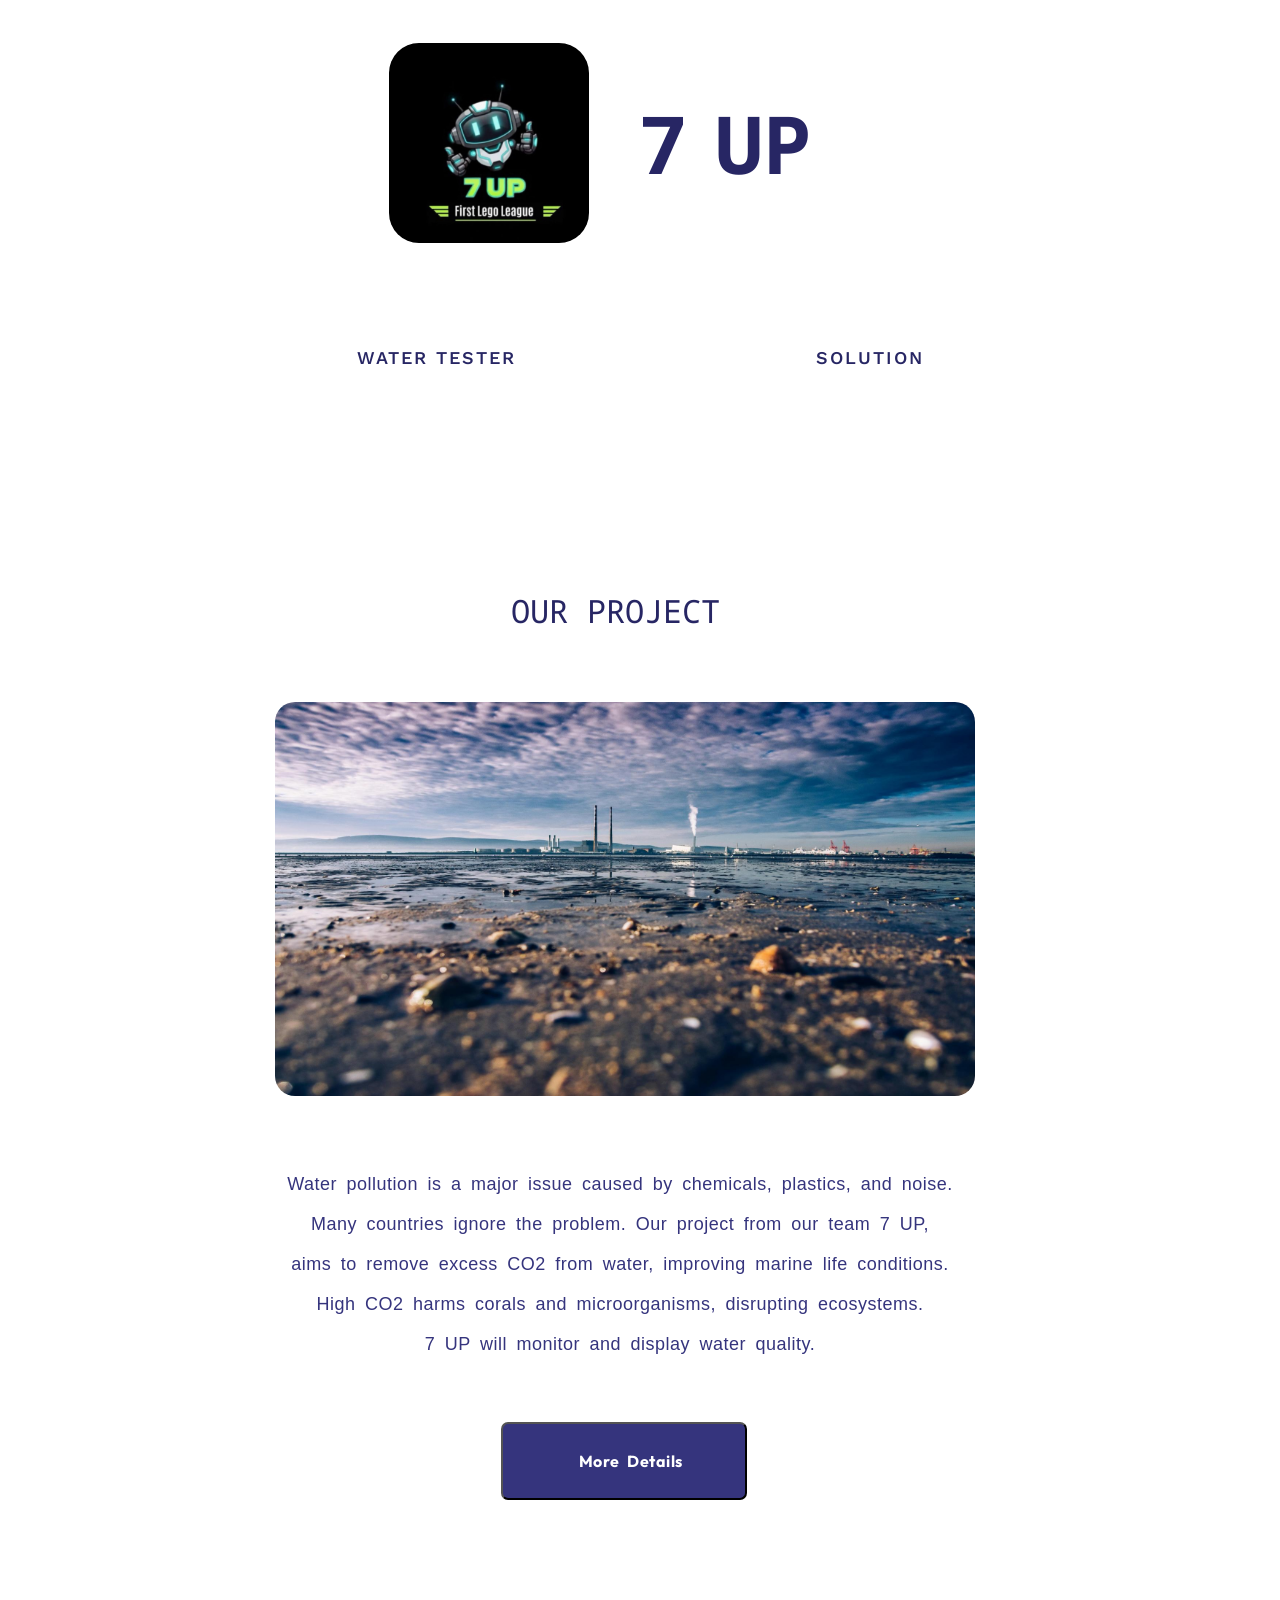
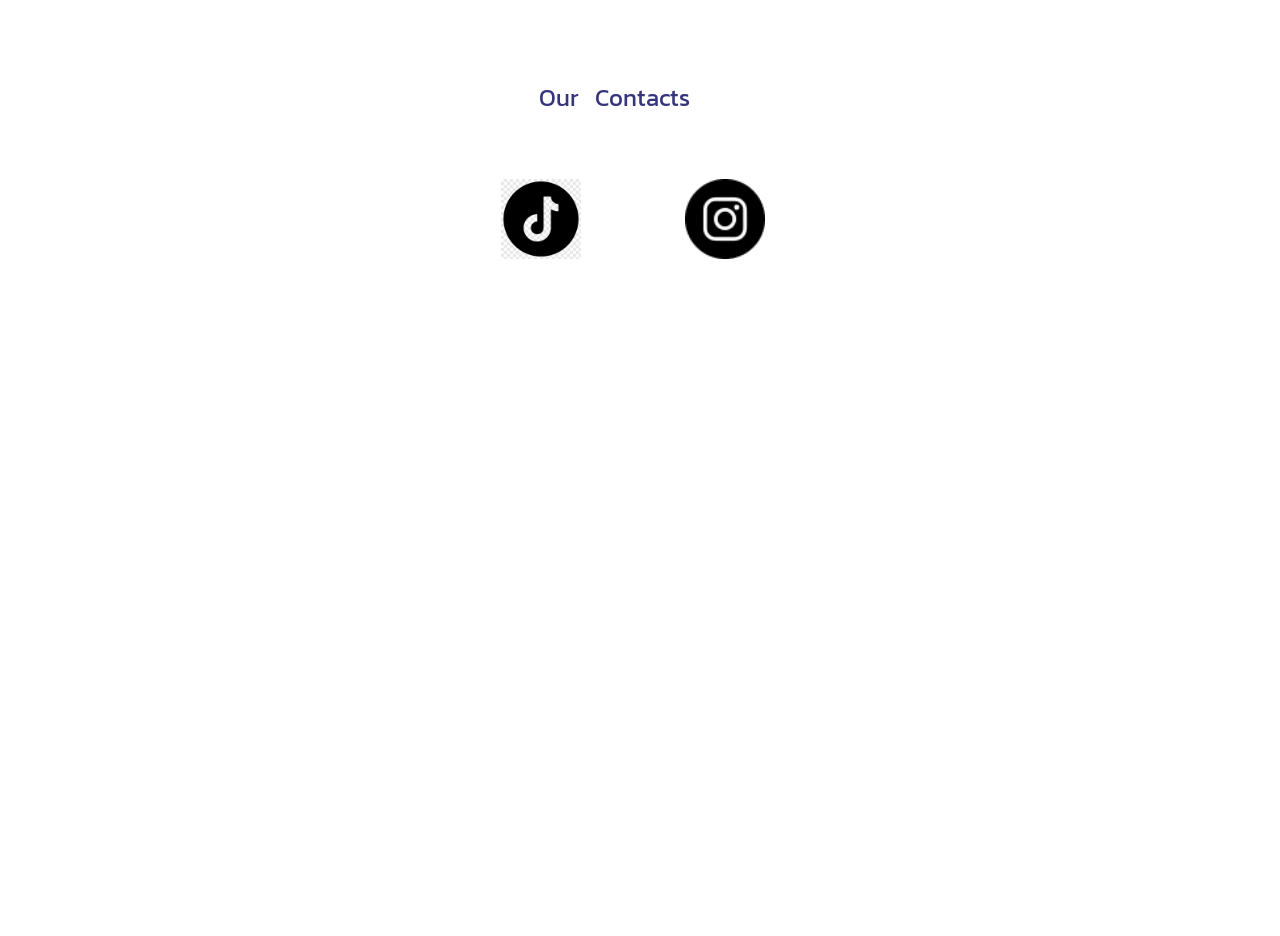
<file: index.html>
<!DOCTYPE html>
<html lang="en">
<head>
    <meta charset="UTF-8">
    <meta name="viewport" content="width=device-width, initial-scale=1.0">
    <link rel="stylesheet" href="MAINPAGE/main.css">
    <link rel="icon" type="image/png" href="FOTOS/7 up.jpg">
    <title>7 UP</title>
</head>
<body>
    <header>
        <div class="logo">
            <img class="logotip" src="FOTOS/7 up.jpg">
            <p class="7up">7 UP</p>
        </div>
        <div class="Options">
            <a href="WATERTESTER/wt.html" target="_self" class="solution">WATER TESTER</a>
            <a href="SOLUTION/solution.html" target="_self" class="wtester">SOLUTION</a>
        </div>
    </header>

    <main>
        <div class="project">
            <h1>OUR PROJECT</h1>
            <div class="waterpl">
                <img src="FOTOS/w2_resized_1920x1080.jpg" class="fish" style="border-radius: 20px;">
                <p class="more">Water pollution is a major issue caused by chemicals, plastics, and noise.<br> Many countries ignore the problem. Our project from our team 7 UP,<br> aims to remove excess CO2 from water, improving marine life conditions.<br> High CO2 harms corals and microorganisms, disrupting ecosystems.<br> 7 UP will monitor and display water quality.</p>
            </div>
        </div>
        <a class="more" href="https://www.undp.org/kazakhstan/stories/climate-change-impact-water-resources-kazakhstan" target="_blank"><button class="moredetails"><p class="More">More Details</p></a><a href="https://www.undp.org/kazakhstan/stories/climate-change-impact-water-resources-kazakhstan" class="str" target="_blank">>></a> </button></a>
        <footer>
            <p class="ct">Our Contacts</p>
            <a href="https://www.tiktok.com/search?q=7%20up%20go%20only%20up&t=1739687188234" target="_blank" class="ct1"><img class="sc1" src="FOTOS/tiktok.webp" alt="TikTok"></a>
            <a href="https://www.instagram.com/7_up_bil/" target="_blank" class="ct2"><img src="FOTOS/Component 9 (1).png" class="sc2"></a>
        </footer>
</body>
</html>
</file>
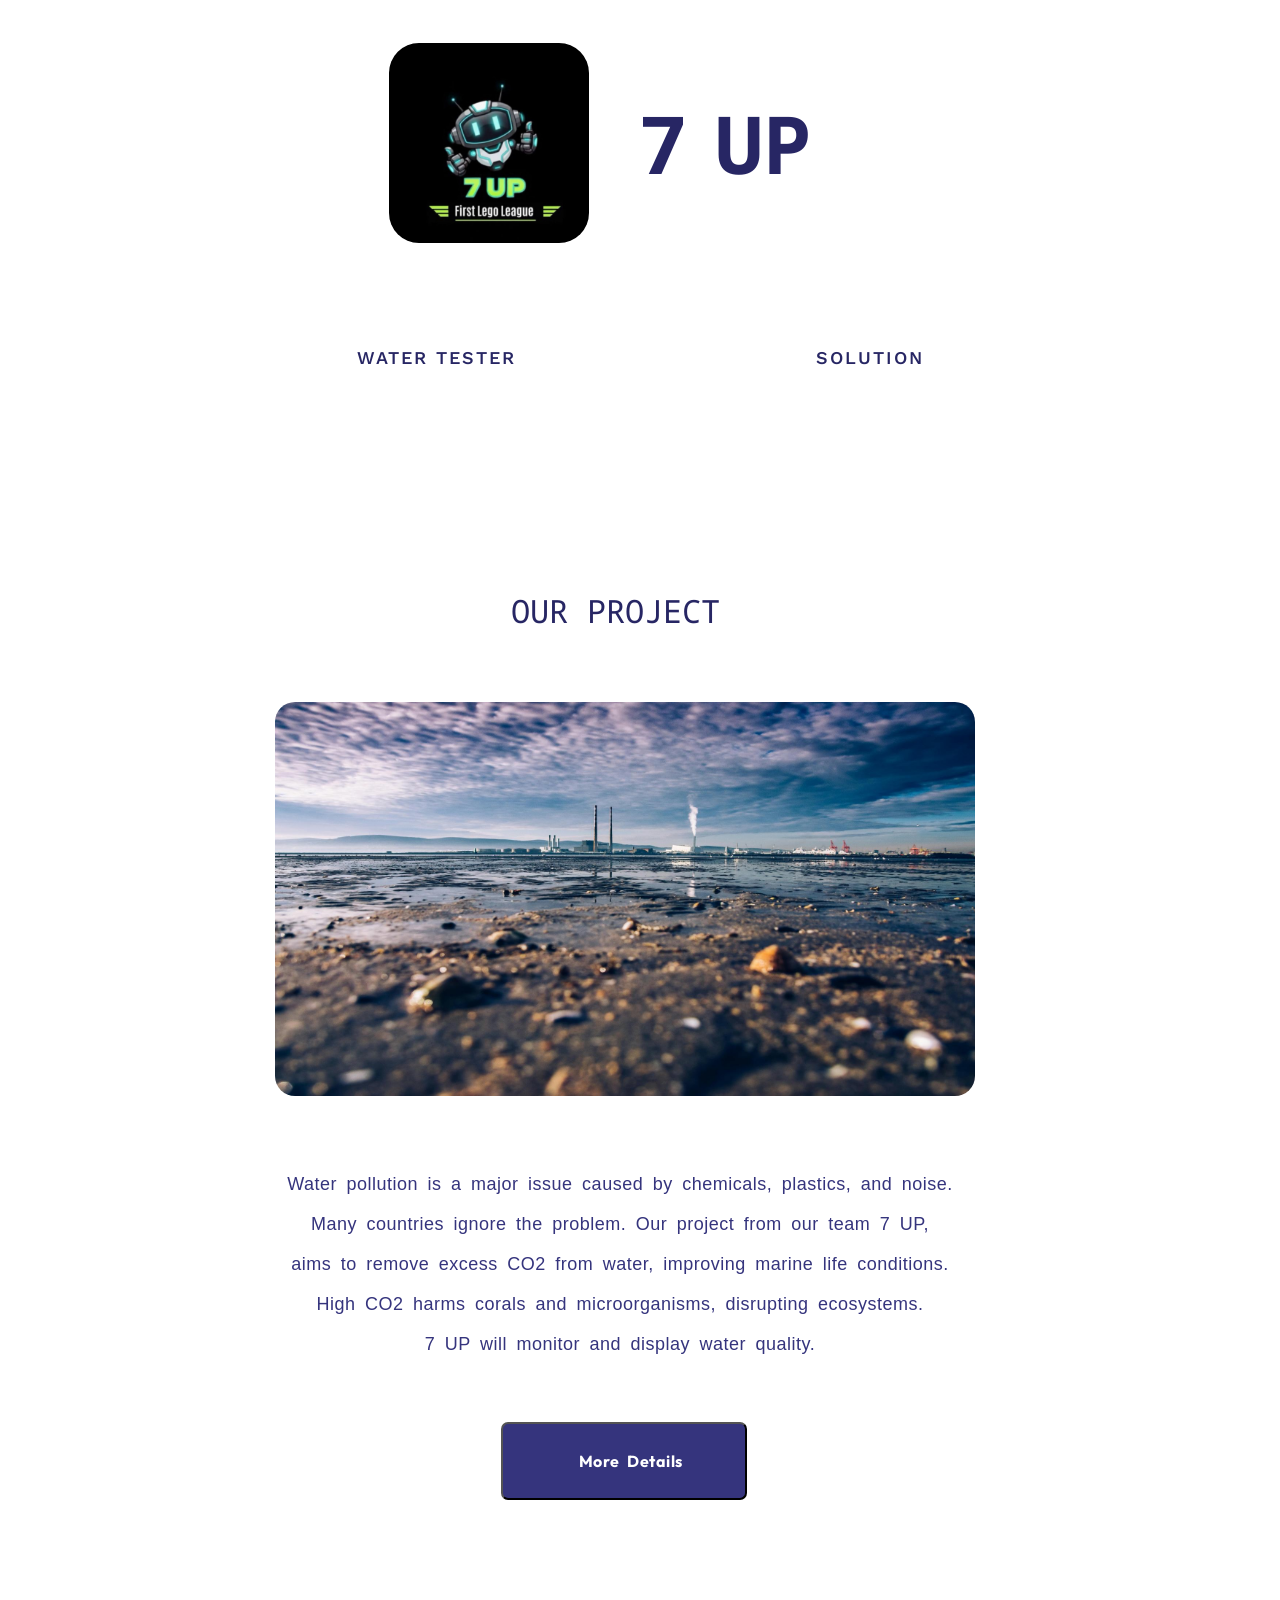
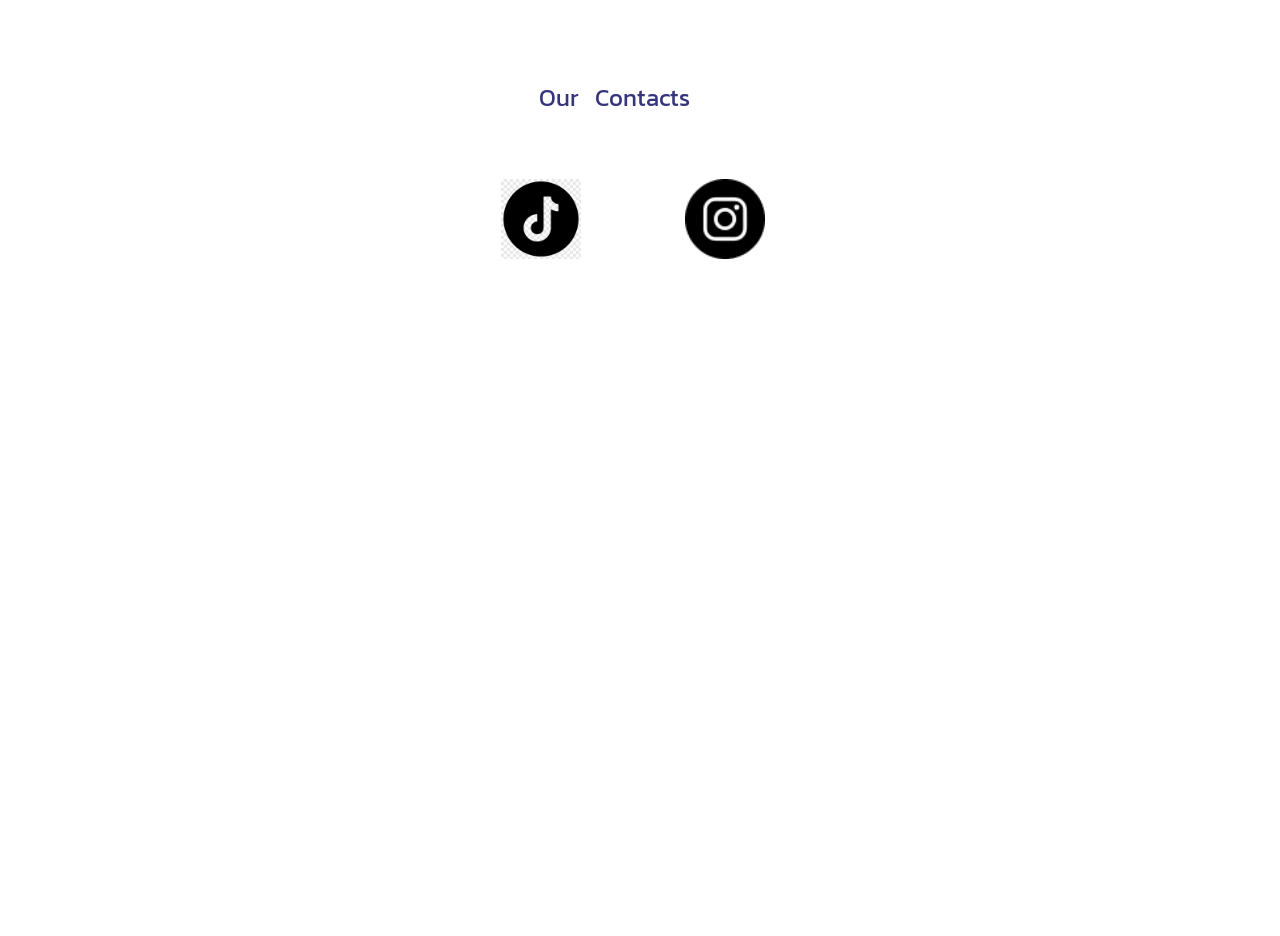
<file: MAINPAGE/index.html>
<!DOCTYPE html>
<html lang="en">
<head>
    <meta charset="UTF-8">
    <meta name="viewport" content="width=device-width, initial-scale=1.0">
    <link rel="stylesheet" href="main.css">
    <link rel="icon" type="image/png" href="/FOTOS/7 up.jpg">
    <title>7 UP</title>
</head>
<body>
    <header>
        <div class="logo">
            <img class="logotip" src="/FOTOS/7 up.jpg">
            <p class="7up">7 UP</p>
        </div>
        <div class="Options">
            <a href="/WATERTESTER/wt.html" target="_blank" class="solution">WATER TESTER</a>
            <a href="/SOLUTION/solution.html" target="_blank" class="wtester">SOLUTION</a>
        </div>
    </header>

    <main>
        <div class="project">
            <h1>OUR PROJECT</h1>
            <div class="waterpl">
                <img src="/FOTOS/w2_resized_1920x1080.jpg" class="fish" style="border-radius: 20px;">
                <p class="more">Water pollution is a major issue caused by chemicals, plastics, and noise.<br> Many countries ignore the problem. Our project from our team 7 UP,<br> aims to remove excess CO2 from water, improving marine life conditions.<br> High CO2 harms corals and microorganisms, disrupting ecosystems.<br> 7 UP will monitor and display water quality.</p>
            </div>
        </div>
        <a class="more" href="https://www.undp.org/kazakhstan/stories/climate-change-impact-water-resources-kazakhstan" target="_blank"><button class="moredetails"><p class="More">More Details</p></a><a href="https://www.undp.org/kazakhstan/stories/climate-change-impact-water-resources-kazakhstan" class="str" target="_blank">>></a> </button></a>
        <footer>
            <p class="ct">Our Contacts</p>
            <a href="https://www.tiktok.com/search?q=7%20up%20go%20only%20up&t=1739687188234" target="_blank" class="ct1"><img class="sc1" src="/FOTOS/tiktok.webp" alt="TikTok"></a>
            <a href="https://www.instagram.com/7_up_bil/" target="_blank" class="ct2"><img src="/FOTOS/Component 9 (1).png" class="sc2"></a>
        </footer>
</body>
</html>
</file>
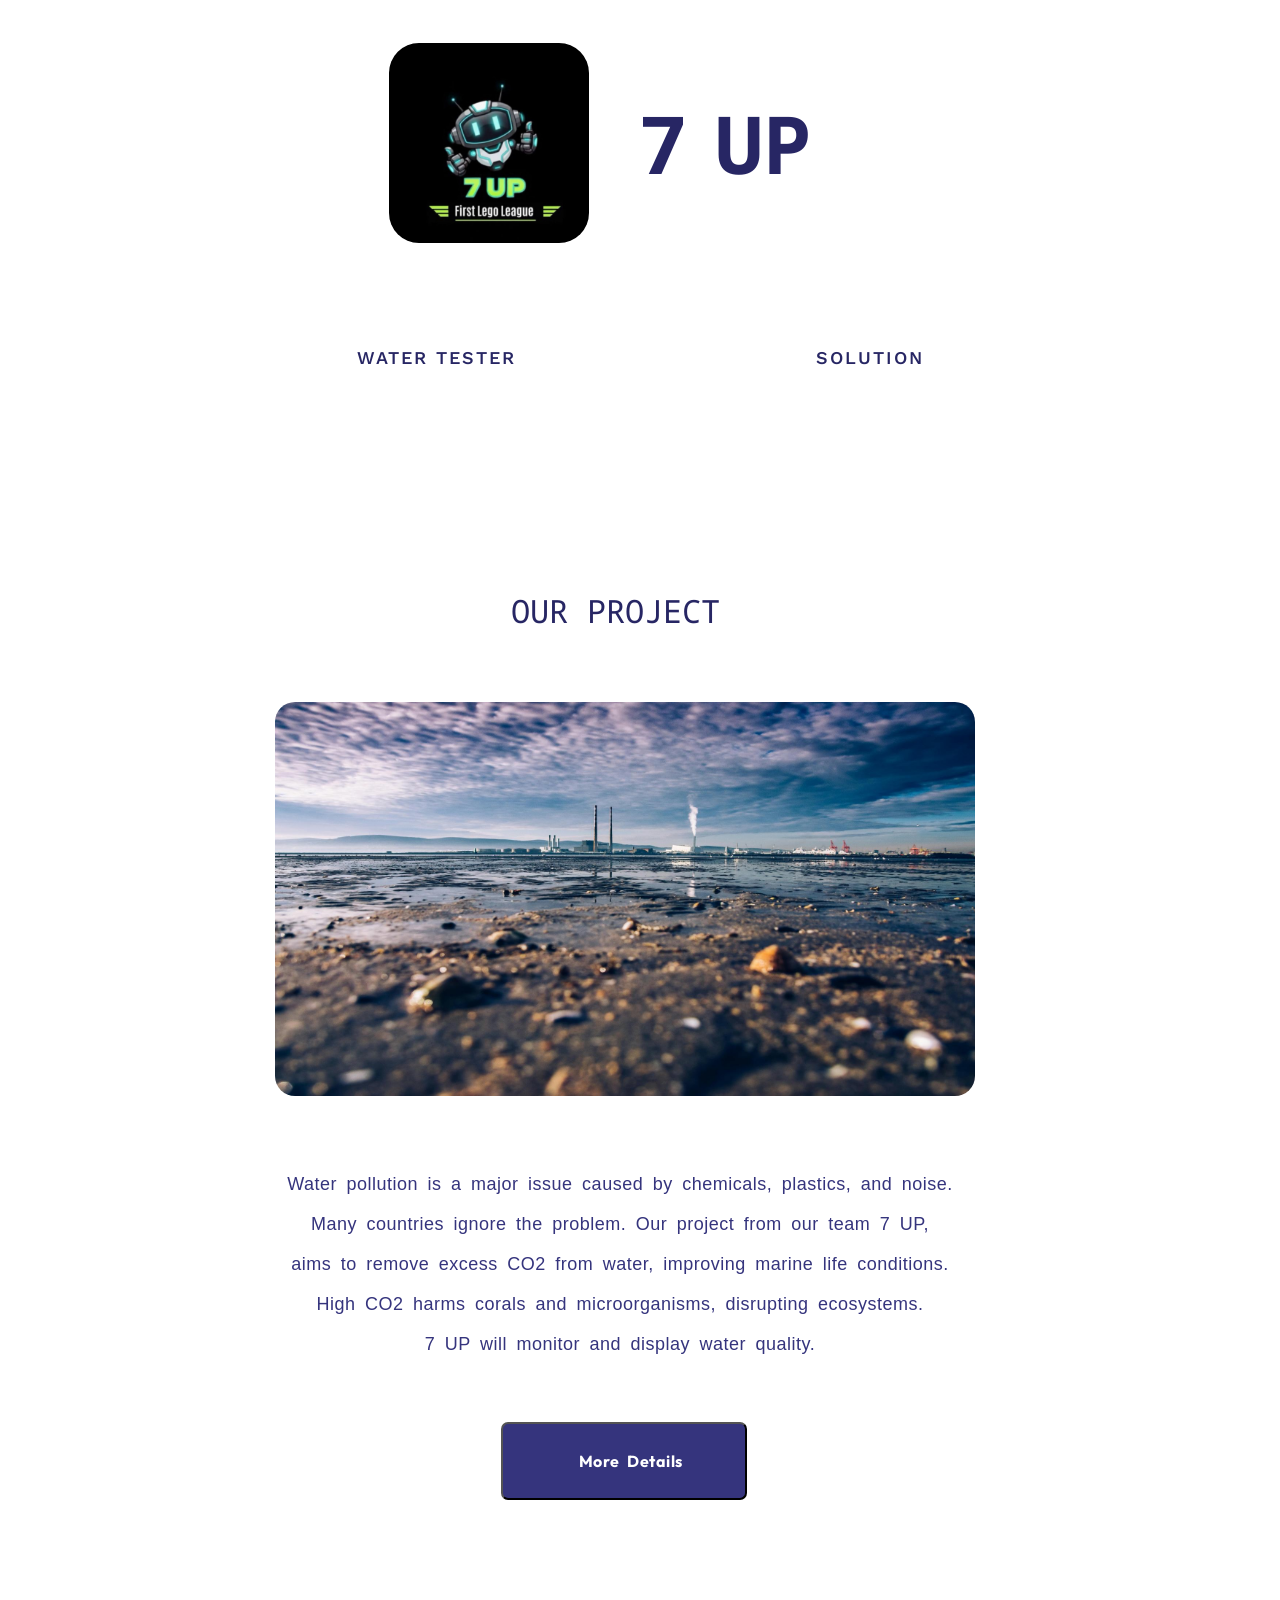
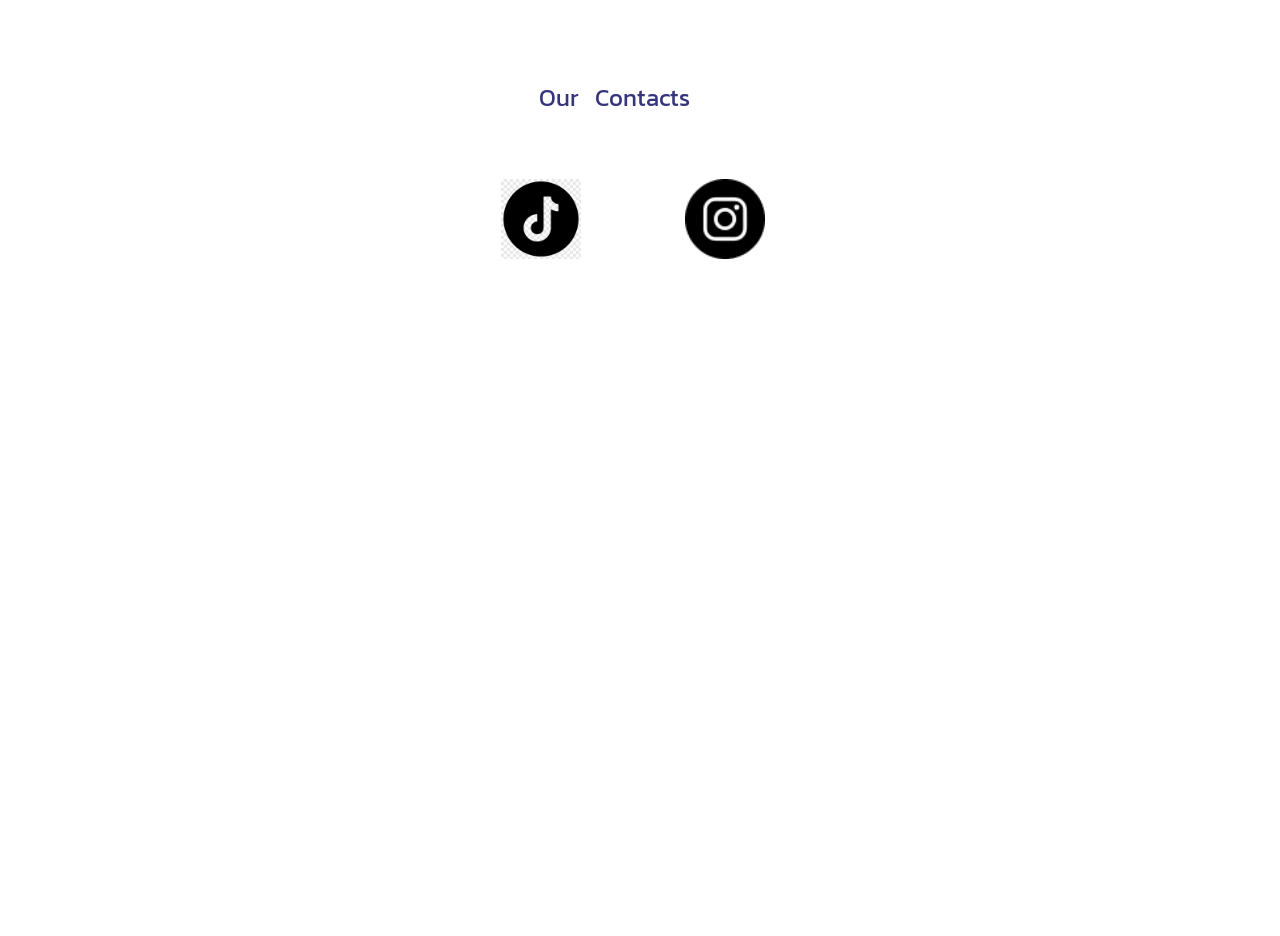
<file: MAINPAGE/main.html>
<!DOCTYPE html>
<html lang="en">
<head>
    <meta charset="UTF-8">
    <meta name="viewport" content="width=device-width, initial-scale=1.0">
    <link rel="stylesheet" href="main.css">
    <link rel="icon" type="image/png" href="/FOTOS/7 up.jpg">
    <title>7 UP</title>
</head>
<body>
    <header>
        <div class="logo">
            <img class="logotip" src="/FOTOS/7 up.jpg">
            <p class="7up">7 UP</p>
        </div>
        <div class="Options">
            <a href="/WATERTESTER/wt.html" target="_blank" class="solution">WATER TESTER</a>
            <a href="/SOLUTION/solution.html" target="_blank" class="wtester">SOLUTION</a>
        </div>
    </header>

    <main>
        <div class="project">
            <h1>OUR PROJECT</h1>
            <div class="waterpl">
                <img src="/FOTOS/w2_resized_1920x1080.jpg" class="fish" style="border-radius: 20px;">
                <p class="more">Water pollution is a major issue caused by chemicals, plastics, and noise.<br> Many countries ignore the problem. Our project from our team 7 UP,<br> aims to remove excess CO2 from water, improving marine life conditions.<br> High CO2 harms corals and microorganisms, disrupting ecosystems.<br> 7 UP will monitor and display water quality.</p>
            </div>
        </div>
        <a class="more" href="https://www.undp.org/kazakhstan/stories/climate-change-impact-water-resources-kazakhstan" target="_blank"><button class="moredetails"><p class="More">More Details</p></a><a href="https://www.undp.org/kazakhstan/stories/climate-change-impact-water-resources-kazakhstan" class="str" target="_blank">>></a> </button></a>
        <footer>
            <p class="ct">Our Contacts</p>
            <a href="https://www.tiktok.com/search?q=7%20up%20go%20only%20up&t=1739687188234" target="_blank" class="ct1"><img class="sc1" src="/FOTOS/tiktok.webp" alt="TikTok"></a>
            <a href="https://www.instagram.com/7_up_bil/" target="_blank" class="ct2"><img src="/FOTOS/Component 9 (1).png" class="sc2"></a>
        </footer>
</body>
</html>
</file>
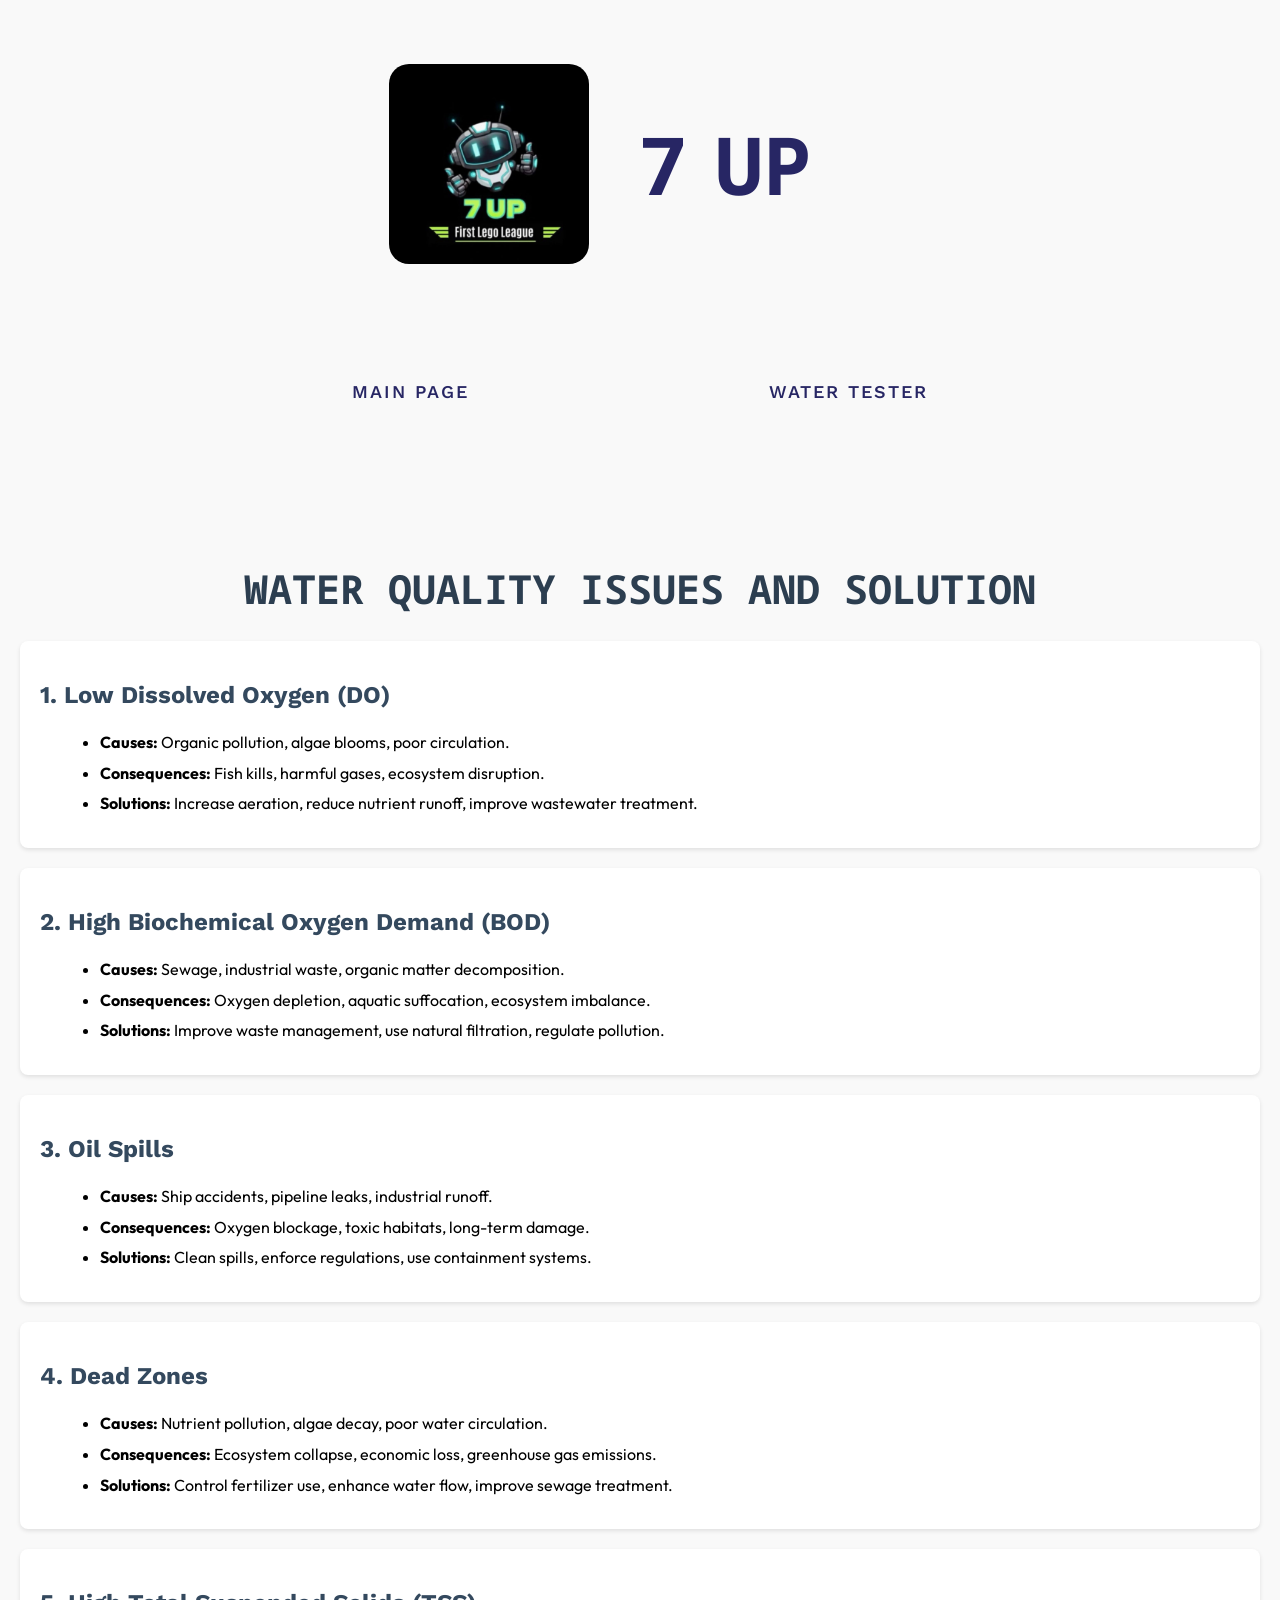
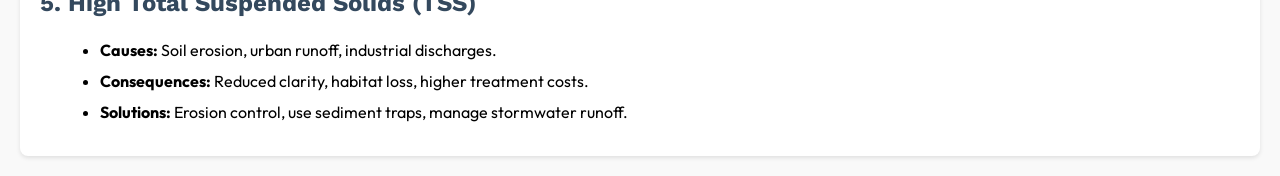
<file: SOLUTION/solution.html>
<!DOCTYPE html>
<html lang="en">
<head>
    <meta charset="UTF-8">
    <meta name="viewport" content="width=device-width, initial-scale=1.0">
    <link rel="stylesheet" href="solution.css">
    <link rel="icon" type="image/png" href="../FOTOS/7 up.jpg">
    <title>7 UP</title>
</head>
<body>

    <header>
        <div class="logo">
            <img class="logotip" src="../FOTOS/7 up.jpg" style="border-radius: 20px;">
            <p class="7up">7 UP</p>
        </div>
        <div class="Options">
            <a href="../index.html" target="_self" class="main">MAIN PAGE</a>
            <a href="../WATERTESTER/wt.html" target="_self" class="wtester">WATER TESTER</a>
        </div>
    </header>

    <h1>WATER QUALITY ISSUES AND SOLUTION</h1>
        
    <div class="topic">
        <h2>1. Low Dissolved Oxygen (DO)</h2>
        <ul>
            <li><strong>Causes:</strong> Organic pollution, algae blooms, poor circulation.</li>
            <li><strong>Consequences:</strong> Fish kills, harmful gases, ecosystem disruption.</li>
            <li><strong>Solutions:</strong> Increase aeration, reduce nutrient runoff, improve wastewater treatment.</li
        </ul>
    </div>
    <div class="topic">
        <h2>2. High Biochemical Oxygen Demand (BOD)</h2>
        <ul>
            <li><strong>Causes:</strong> Sewage, industrial waste, organic matter decomposition.</li>
            <li><strong>Consequences:</strong> Oxygen depletion, aquatic suffocation, ecosystem imbalance.</li>
            <li><strong>Solutions:</strong> Improve waste management, use natural filtration, regulate pollution.</li>
        </ul>
    </div>
    <div class="topic">
        <h2>3. Oil Spills</h2>
        <ul>
            <li><strong>Causes:</strong> Ship accidents, pipeline leaks, industrial runoff.</li>
            <li><strong>Consequences:</strong> Oxygen blockage, toxic habitats, long-term damage.</li>
            <li><strong>Solutions:</strong> Clean spills, enforce regulations, use containment systems.</li>
        </ul>
    </div>
    <div class="topic">
        <h2>4. Dead Zones</h2>
        <ul>
            <li><strong>Causes:</strong> Nutrient pollution, algae decay, poor water circulation.</li>
            <li><strong>Consequences:</strong> Ecosystem collapse, economic loss, greenhouse gas emissions.</li>
            <li><strong>Solutions:</strong> Control fertilizer use, enhance water flow, improve sewage treatment.</li>
        </ul>
    </div>
    <div class="topic">
        <h2>5. High Total Suspended Solids (TSS)</h2>
        <ul>
            <li><strong>Causes:</strong> Soil erosion, urban runoff, industrial discharges.</li>
            <li><strong>Consequences:</strong> Reduced clarity, habitat loss, higher treatment costs.</li>
            <li><strong>Solutions:</strong> Erosion control, use sediment traps, manage stormwater runoff.</li>
        </ul>
    </div>
</body>
</html>
</file>
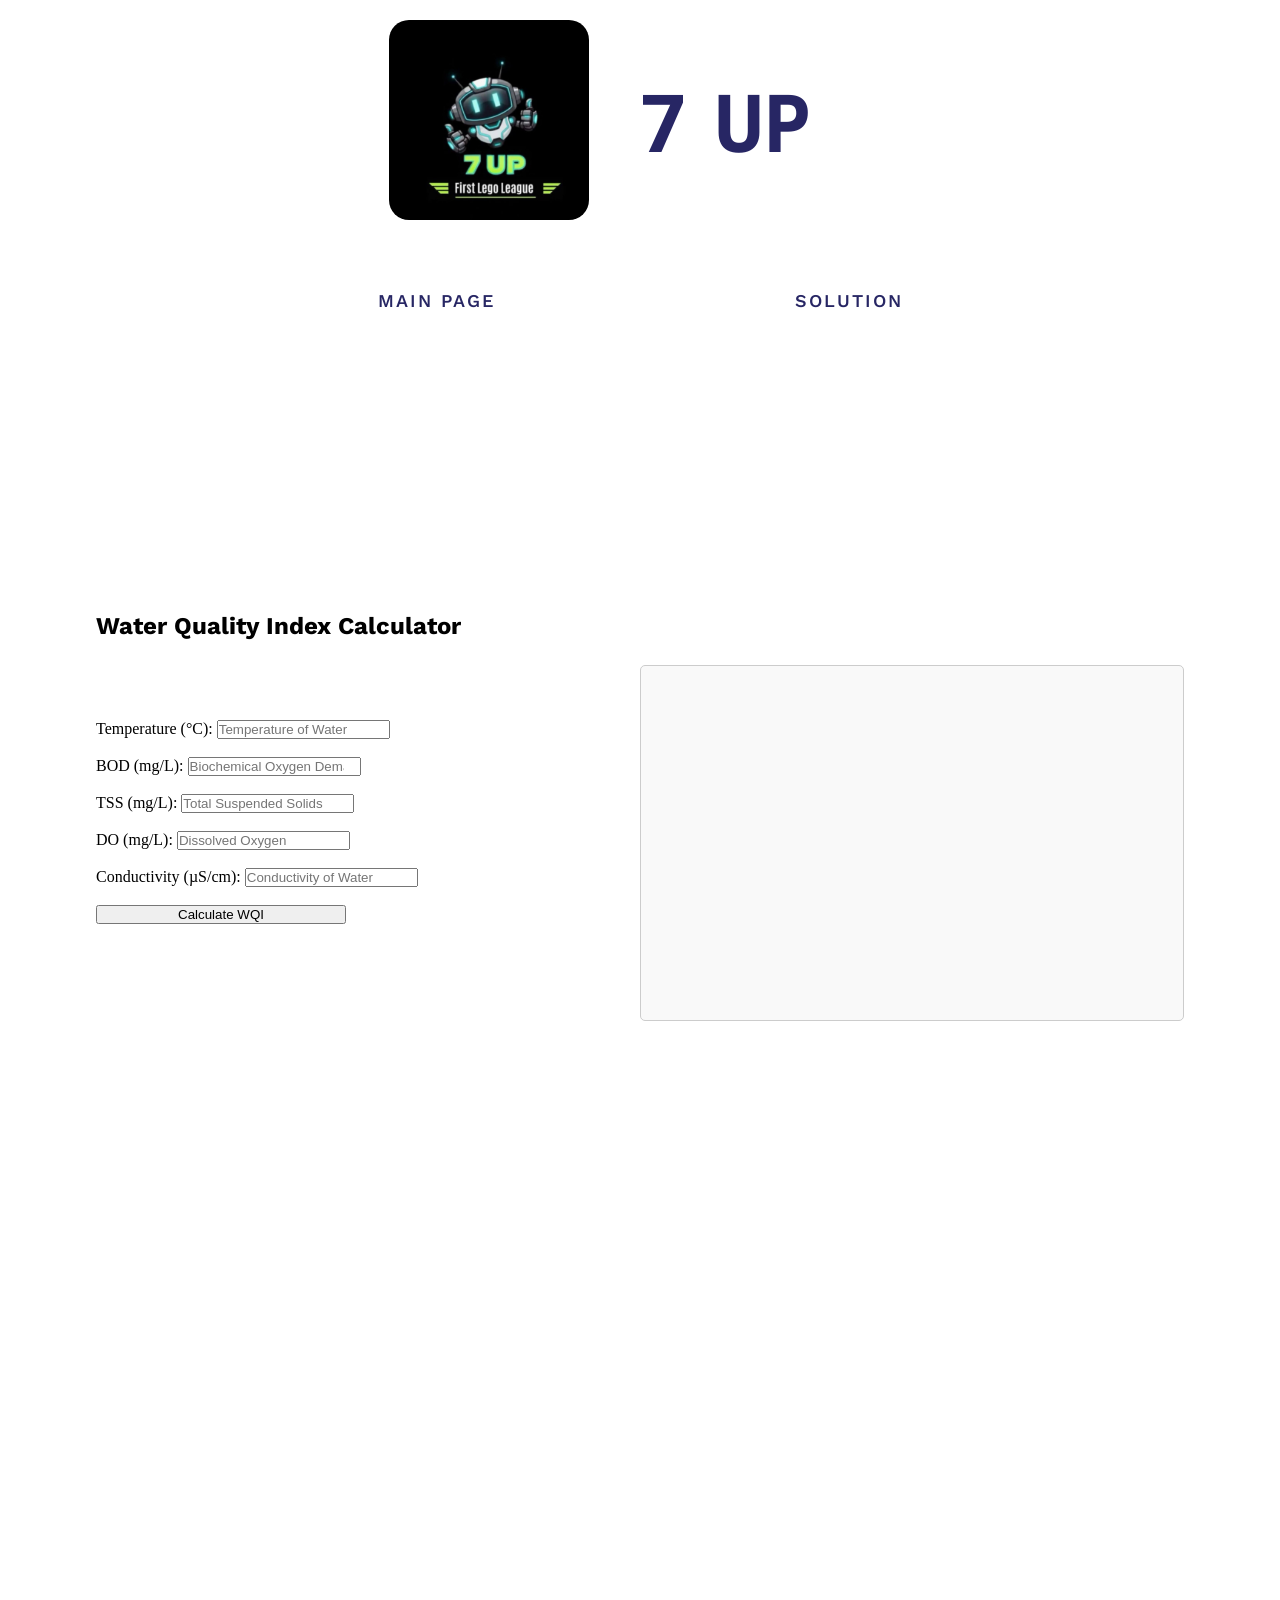
<file: WATERTESTER/wt.html>
<!DOCTYPE html>
<html lang="en">
<head>
    <meta charset="UTF-8">
    <meta name="viewport" content="width=device-width, initial-scale=1.0">
    <link rel="stylesheet" href="wt.css">
    <link rel="icon" type="image/png" href="../FOTOS/7 up.jpg">
    <title>7 UP</title>
</head>
<body>

    <header>
        <div class="logo">
            <img class="logotip" src="../FOTOS/7 up.jpg" style="border-radius: 20px;">
            <p class="7up">7 UP</p>
        </div>
        <div class="Options">
            <a href="../index.html" target="_self" class="main">MAIN PAGE</a>
            <a href="../SOLUTION/solution.html" target="_self" class="wtester">SOLUTION</a>
        </div>
    </header>

    <h2 class="wqi">Water Quality Index Calculator</h2>
<form id="wqiForm" class="negroni">
    <label for="temp" id="es">Temperature (°C):</label>
    <input type="number" class="responsive-input" id="temp" name="temp" required placeholder="Temperature of Water">
    <br><br>
    
    <label for="bod"  id="dob">BOD (mg/L):</label>
    <input type="number" class="responsive-input" id="bod" name="bod" required placeholder="Biochemical Oxygen Demand">
    <br><br>
    <label for="tss" class="ta">TSS (mg/L):</label>
    <input type="number" class="responsive-input" id="tss" name="tss" required placeholder="Total Suspended Solids">
    <br><br>
    <label for="do" class="gl">DO (mg/L):</label>
    <input type="number" class="responsive-input" id="do" name="do" required placeholder="Dissolved Oxygen">
    <br><br>
    <label for="cond" class="co">Conductivity (µS/cm):</label>
    <input type="number" class="responsive-input" id="cond" name="cond" required placeholder="Conductivity of Water">
    <br><br>
    <button type="button" onclick="calculateWQI()" class="cwqi" id="chill">Calculate WQI</button>
</form>
<div id="result"></div>
<script>
    function calculateWQI() {
        const temp = parseFloat(document.getElementById("temp").value);
        const bod = parseFloat(document.getElementById("bod").value);
        const tss = parseFloat(document.getElementById("tss").value);
        const doValue = parseFloat(document.getElementById("do").value);
        const cond = parseFloat(document.getElementById("cond").value);
        const wqi = (bod + tss + (temp / 2) + (cond / 10) - (doValue * 2)) / 5;
        let problemAreas = [];
        let suggestions = [];
        if (bod > 5) {
            problemAreas.push("High BOD (excessive organic waste)");
            suggestions.push("Consider reducing organic waste input into the water.");
        }
        if (tss > 100) {
            problemAreas.push("High TSS (suspended solids)");
            suggestions.push("Reduce sedimentation and improve filtration systems.");
        }
        if (doValue < 5) {
            problemAreas.push("Low DO (poor oxygenation)");
            suggestions.push("Increase aeration or reduce organic pollutants to improve oxygen levels.");
        }
        if (cond > 500) {
            problemAreas.push("High conductivity (possible salinity or pollution)");
            suggestions.push("Address industrial or agricultural runoff contributing to salinity.");
        }
        if (temp > 30) {
            problemAreas.push("High temperature (thermal pollution)");
            suggestions.push("Reduce thermal pollution by improving cooling systems in nearby industries.");
        }
        
        let waterQuality = "Poor";
        if (wqi <= 50) {
            waterQuality = "Good";
        } else if (wqi <= 75) {
            waterQuality = "Moderate";
        }
        
        let resultMessage = `Calculated WQI: ${wqi.toFixed(2)}<br><strong>Water Quality: ${waterQuality}</strong><br>`;
        if (problemAreas.length > 0) {
            resultMessage += "<strong>Possible issues:</strong><ul>";
            problemAreas.forEach(issue => {
                resultMessage += `<li>${issue}</li>`;
            });
            resultMessage += "</ul>";
        } else {
            resultMessage += "<strong>Water quality is good!</strong>";
        }
        
        if (suggestions.length > 0) {
            resultMessage += "<strong>Suggested solutions:</strong><ul>";
            suggestions.forEach(solution => {
                resultMessage += `<li>${solution}</li>`;
            });
            resultMessage += "</ul>";
        }
        document.getElementById("result").innerHTML = resultMessage;
    }
</script>
</body>
</html>
</file>
<file: MAINPAGE/main.css>
/*FONTS*/
@import url('https://fonts.googleapis.com/css2?family=Kanit:ital,wght@0,100;0,200;0,300;0,400;0,500;0,600;0,700;0,800;0,900;1,100;1,200;1,300;1,400;1,500;1,600;1,700;1,800;1,900&family=Orbitron:wght@400..900&family=Outfit:wght@100..900&family=Poppins:ital,wght@0,100;0,200;0,300;0,400;0,500;0,600;0,700;0,800;0,900;1,100;1,200;1,300;1,400;1,500;1,600;1,700;1,800;1,900&family=Work+Sans:ital,wght@0,100..900;1,100..900&display=swap');
@import url('https://fonts.googleapis.com/css2?family=Concert+One&display=swap');
@import url('https://fonts.googleapis.com/css2?family=Noto+Sans+Mono:wght@100..900&display=swap');
@import url('https://fonts.googleapis.com/css2?family=Coiny&family=Noto+Sans+Mono:wght@100..900&display=swap');
@import url('https://fonts.googleapis.com/css2?family=Coiny&family=Noto+Sans+Mono:wght@100..900&family=Work+Sans:ital,wght@0,100..900;1,100..900&display=swap');
/*FONTS*/

body{
    height: 280vh;
}

/*Header*/
.logo{
    display: flex;
    flex-direction: row;
    justify-content: center;
    align-items: center;
    gap: 50px;
    margin-right: 80px;
}
.logotip{
    width: 200px;
    height: 200px;
    border-radius: 30px;
}
.logo{
    word-spacing: -20px;
    font-size: 80px;
    color: rgb(39, 38, 100);
    font-family: 'Noto Sans Mono',cursive;
    font-weight:bold;
}

/*Options*/
.Options{
    display: flex;
    flex-direction: row;
    gap: 300px;
    font-family: 'Work Sans' , cursive;
    font-size: large;
    font-weight:550;
    justify-content: center;
    margin-top: 70px;
    letter-spacing: 2px;
}
.solution,.wtester{
    color: rgb(39, 38, 100);
    text-decoration: none;
}

.solution:hover{
    filter: invert();
    font-size: larger;
    transition: 0.7s;
    letter-spacing: 5px;
}
.solution:not(:hover){
    transition: 0.6s;
}
.wtester:hover{
    filter: invert();
    font-size: larger;
    transition: 0.7s;
    letter-spacing: 5px;
}
.wtester:not(:hover){
    transition: 0.6s;
}

/*MAIN*/
.project{
    margin-top: 200px;
    margin-right: 110px;
    display: flex;
    flex-direction: column;
    align-items: center;
    justify-content: center;
}
h1{
    font-family: 'Noto Sans Mono' ,cursive;
    font-weight: normal;
    margin-left: 60px;
    color:  rgb(39, 38, 100);
    margin-bottom: 70px;
}
.waterpl{
    display: flex;
    flex-direction: column;
    align-items: center;
    gap: 50px;
}
.fish{
    width: 700px;
    margin-left: 80px;
}
.more{
    align-items: center;
    font-family: sans-serif,cursive;
    font-size:18px;
    margin-left: 70px;
    text-align: center;
    letter-spacing: 0.5px;
    word-spacing: 4px;
    line-height: 40px;
    color:  rgb(53, 52, 125);
    font-weight: 500;
}

/*MORE*/
.moredetails{
    margin-left:39% ;
    align-items: center;
    display: flex;
    flex-direction: row;
    gap: 40px;
    border-radius: 7px;
    background-color:  rgb(53, 52, 125);
    text-decoration: none;
}
.str{
    text-decoration: none;
    color: transparent;
    align-items: center;
}
.moredetails:hover{
    filter: invert();
    transition: 1s;
    .More{
        translate: -15px;
        color: rgb(218, 218, 218) ;
        transition: 1s;
    }
    .str{
        margin-top: 5px;
        opacity: 1;
        translate: -40px;
        transition: 1.3s;
        color: rgb(218, 218, 218) ;
    }
}
.moredetails:not(:hover){
    transition: 1s;
    .More{
        transition: 1s;
    }
    .str{
        transition: 1.3s;
    }
}

.more{
    text-decoration: none;
}
.More{
    color: white;
    font-weight: bold;
    font-family: 'Outfit',cursive;
    text-decoration: none;
    font-size: medium;
}

/*SOCIAL MEDIA*/
.ct{
    display: flex;
    justify-items: center;
    align-items: center;
    margin-top: 180px;
    margin-left: 42%;
    font-size: x-large;
    font-family: 'Kanit',cursive;
    word-spacing: 10px;
    color: rgb(53, 52, 125);
    gap: 100px;
}

.sc1{
    margin-left: 39%;
}
.sc1{
    width: 80px;
    height: 80px;
}
.sc1,.sc2{
    margin-top: 40px;
}
.sc2{
    width: 80px;
    height: 80px;
    margin-left: 100px;
    margin-bottom: 0px;
}

.sc1:hover{
    width: 100px;
    height: 100px;
    transition: 0.8s;
}
.sc2:hover{
    width: 100px;
    height: 100px;
    transition: 0.8s;
}
.sc1,.sc2:not(:hover){
    transition: 1s;
}
</file>
<file: SOLUTION/solution.css>
/*FONTS*/
@import url('https://fonts.googleapis.com/css2?family=Kanit:ital,wght@0,100;0,200;0,300;0,400;0,500;0,600;0,700;0,800;0,900;1,100;1,200;1,300;1,400;1,500;1,600;1,700;1,800;1,900&family=Orbitron:wght@400..900&family=Outfit:wght@100..900&family=Poppins:ital,wght@0,100;0,200;0,300;0,400;0,500;0,600;0,700;0,800;0,900;1,100;1,200;1,300;1,400;1,500;1,600;1,700;1,800;1,900&family=Work+Sans:ital,wght@0,100..900;1,100..900&display=swap');
@import url('https://fonts.googleapis.com/css2?family=Concert+One&display=swap');
@import url('https://fonts.googleapis.com/css2?family=Noto+Sans+Mono:wght@100..900&display=swap');
@import url('https://fonts.googleapis.com/css2?family=Coiny&family=Noto+Sans+Mono:wght@100..900&display=swap');
@import url('https://fonts.googleapis.com/css2?family=Coiny&family=Noto+Sans+Mono:wght@100..900&family=Work+Sans:ital,wght@0,100..900;1,100..900&display=swap');
/*FONTS*/


body {
    font-family: 'Outfit', sans-serif;
    margin: 20px;
    line-height: 1.6;
    background-color: #f9f9f9;
}
h1 {
    font-family: 'Noto Sans Mono',cursive;
    font-size: 2.5em;
    color: #2c3e50;
    text-align: center;
    margin-bottom: 20px;
}
h2 {
    font-family: 'Work Sans',cursive;
    color: #34495e;
    margin-bottom: 10px;
}
.topic {
    background: #fff;
    padding: 15px 20px;
    border-radius: 8px;
    box-shadow: 0 2px 4px rgba(0, 0, 0, 0.1);
    margin-bottom: 20px;
}
ul {
    list-style: disc;
    margin-left: 20px;
}
li {
    margin-bottom: 5px;
}


/*Header*/
.logo{
    display: flex;
    flex-direction: row;
    justify-content: center;
    align-items: center;
    gap: 50px;
    margin-right: 80px;
}
.logotip{
    width: 200px;
    height: 200px;
}
.logo{
    word-spacing: -20px;
    font-size: 80px;
    color: rgb(39, 38, 100);
    font-family: 'Noto Sans Mono',cursive;
    font-weight:bold;
}

/*Options*/
.Options{
    display: flex;
    flex-direction: row;
    gap: 300px;
    font-family: 'Work Sans' , cursive;
    font-size: large;
    font-weight:550;
    justify-content: center;
    margin-top: 70px;
    letter-spacing: 2px;
    margin-bottom: 150px;
}
.main,.wtester{
    color: rgb(39, 38, 100);
    text-decoration: none;
}

.main:hover{
    filter: invert();
    font-size: larger;
    transition: 0.7s;
    letter-spacing: 5px;
}
.main:not(:hover){
    transition: 0.6s;
}
.wtester:hover{
    filter: invert();
    font-size: larger;
    transition: 0.7s;
    letter-spacing: 5px;
}
.wtester:not(:hover){
    transition: 0.6s;
}
</file>
<file: WATERTESTER/wt.css>
@import url('https://fonts.googleapis.com/css2?family=Orbitron:wght@400..900&family=Poppins:ital,wght@0,100;0,200;0,300;0,400;0,500;0,600;0,700;0,800;0,900;1,100;1,200;1,300;1,400;1,500;1,600;1,700;1,800;1,900&family=Work+Sans:ital,wght@0,100..900;1,100..900&display=swap'); 
@import url('https://fonts.googleapis.com/css2?family=Orbitron:wght@400..900&family=Outfit:wght@100..900&family=Poppins:ital,wght@0,100;0,200;0,300;0,400;0,500;0,600;0,700;0,800;0,900;1,100;1,200;1,300;1,400;1,500;1,600;1,700;1,800;1,900&family=Work+Sans:ital,wght@0,100..900;1,100..900&display=swap'); 
@import url('https://fonts.googleapis.com/css2?family=Kanit:ital,wght@0,100;0,200;0,300;0,400;0,500;0,600;0,700;0,800;0,900;1,100;1,200;1,300;1,400;1,500;1,600;1,700;1,800;1,900&family=Orbitron:wght@400..900&family=Outfit:wght@100..900&family=Poppins:ital,wght@0,100;0,200;0,300;0,400;0,500;0,600;0,700;0,800;0,900;1,100;1,200;1,300;1,400;1,500;1,600;1,700;1,800;1,900&family=Work+Sans:ital,wght@0,100..900;1,100..900&display=swap');
@import url('https://fonts.googleapis.com/css2?family=Concert+One&display=swap');
@import url('https://fonts.googleapis.com/css2?family=Noto+Sans+Mono:wght@100..900&display=swap');
@import url('https://fonts.googleapis.com/css2?family=Coiny&family=Noto+Sans+Mono:wght@100..900&display=swap');
@import url('https://fonts.googleapis.com/css2?family=Coiny&family=Noto+Sans+Mono:wght@100..900&family=Work+Sans:ital,wght@0,100..900;1,100..900&display=swap');
/*FONTS*/




body{
    height: 200vh;
}
.wqi{
    color: black;
    font-family: 'Work Sans',sans-serif;
    font-size: x-large;
    position: absolute;
    top: 68%;
    left: 7.5%;
}
#wqiForm{
    position: absolute;
    top: 80%;
    left:7.5%;
    text-align: left;
}
.pystoe{
    width: auto ;
    height: 90vh;
}
#result{
    position: absolute;
    top: 65%;
    left: 40%;
    width: 10%;
    height: 10%;
}
footer{
    background-color: #00080B;
    width: 120%;
    height: 30%;
    position: absolute;
    left: 0%;
    top:110%;
}
.tiktok{
    width: 20;
    height: 20;
    position: absolute;
    top: 30%;
    left:2%;
}
.Ourct{
    color: white;
    font-family: 'Outfit',cursive;
    position:absolute ;
    font-size: x-large;
    top: 5%;
    left: 3%;
}
.tt2{
    color: #FFFFFF;
    font-size: small;
    font-family: 'Outfit',cursive;
    position: absolute;
    top: 39.5%;
    left: 5%;
    font-weight: bold;
}
.tt2:hover{
    color: #e7e7e7;
    transition: 0.6s;
}
.inst{
    color: #FFFFFF;
    font-size: small;
    font-family: 'Outfit',cursive;
    position: absolute;
    top: 58.5%;
    left: 5%;
    font-weight: bold;
}
.inst:hover{
    color: #e7e7e7;
    transition: 0.6s;
}
.nomer{
    color: #FFFFFF;
    font-family: 'Outfit',cursive;
    position: absolute;
    font-size: small;
    font-weight: bold;
    top: 80%;
    left: 5%;
}
.nomer:hover{
    color: #e7e7e7;
    transition: 0.6;
}
.nm{
    position: absolute;
    width: 2.3%;
    top: 75%;
    left: 2.5%;
}
.ema{
    color: white;
    font-family: 'Outfit',cursive;  
    position:absolute ;
    font-size: x-large;
    top: 10%;
    left: 70%;
}
.ema2{
    color: white;
font-family: 'Outfit',cursive;  
position:absolute ;
font-size:x-small;
font-weight: bold;
top: 40%;
left: 70.1%;
}
.ema3{
    color: white;
    font-family: 'Outfit',cursive;  
    position:absolute ;
    font-size:x-small;
    font-weight: bold;
    top: 60%;
    left: 70.1%;
}
.cwqi{
    width: 250px;

}
.abacaba{
    width: 7vh;
    height: 7vh;
    position: absolute;
    top:52%;
    left: 2.2%;
}
*{
    margin: 0;
    padding: 0;
    overflow-x: hidden;
}
#result { 
    height: 36%;
    margin-top: 80px; 
    padding: 15px; 
    border: 1px solid #ccc; 
    border-radius: 5px; 
    background-color: #f9f9f9; 
    width: 40%;  
    margin-left: 10%; 
    margin-right: auto; 
    font-size: 25px; 
}
/*Header*/
.logo{
    display: flex;
    flex-direction: row;
    justify-content: center;
    align-items: center;
    gap: 50px;
    margin-top: 20px;
    margin-right: 80px;
}
.logotip{
    width: 200px;
    height: 200px;
}
.logo{
    word-spacing: -20px;
    font-size: 80px;
    color: rgb(39, 38, 100);
    font-family: 'Noto Sans Mono',cursive;
    font-weight:bold;
}

/*Options*/
.Options{
    display: flex;
    flex-direction: row;
    gap: 300px;
    font-family: 'Work Sans' , cursive;
    font-size: large;
    font-weight:550;
    justify-content: center;
    margin-top: 70px;
    letter-spacing: 2px;
    margin-bottom: 150px;
    text-decoration: none;
}
.main,.wtester{
    color: rgb(39, 38, 100);
    text-decoration: none;
}
.main{
    text-decoration: none;
}
.main:hover{
    filter: invert();
    font-size: larger;
    transition: 0.7s;
    letter-spacing: 5px;
}
.main:not(:hover){
    transition: 0.6s;
}
.wtester:hover{
    filter: invert();
    font-size: larger;
    transition: 0.7s;
    letter-spacing: 5px;
}
.wtester:not(:hover){
    transition: 0.6s;
}
</file>
